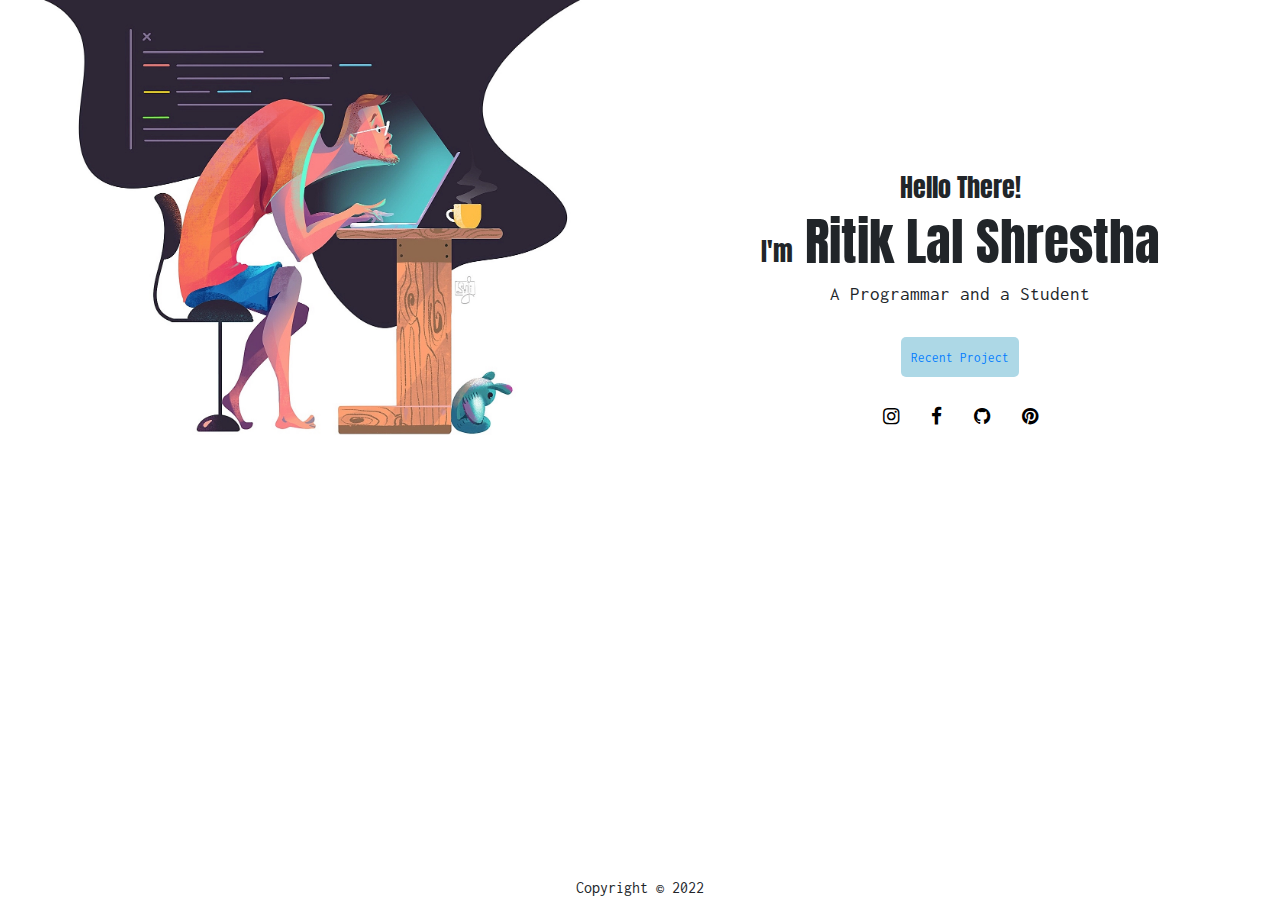
<file: index.html>
<!DOCTYPE html>
<html lang="en">
<head>
    <meta charset="UTF-8">
    <meta http-equiv="X-UA-Compatible" content="IE=edge">
    <meta name="viewport" content="width=device-width, initial-scale=1.0">
    <link rel ="stylesheet" href="/lib/style.css" type="text/css">
    <link href='https://css.gg/instagram.css' rel='stylesheet'>
    <link href='https://css.gg/facebook.css' rel='stylesheet'>
    <link rel="icon" href="/assets/icon.png">
    <link rel="stylesheet" href="https://cdnjs.cloudflare.com/ajax/libs/font-awesome/4.7.0/css/font-awesome.min.css">
    <link rel="stylesheet" href="https://cdn.jsdelivr.net/npm/bootstrap@4.3.1/dist/css/bootstrap.min.css" integrity="sha384-ggOyR0iXCbMQv3Xipma34MD+dH/1fQ784/j6cY/iJTQUOhcWr7x9JvoRxT2MZw1T" crossorigin="anonymous">
    <title>whyme-duh</title>
</head>
<body>
    
    <div class="container-fluid single-page">
        <div class="row d-flex  ">
            <div class="col-md-6 right-side">
                
                <img src="/assets/illustrator.png" width="100%" height="100%" alt="img"/> 
           </div>
            
            <div class="col-md-6 left-side">

                <h1>Hello There!</h1>
                <h1>I'm &nbsp;<span class="name">Ritik Lal Shrestha</span></h1>
                <p>A Programmar and a Student </p>
                <div class="btn-group d-flex">
                    <a class="button" href="/lib/projects.html">Recent Project</a>
                </div>
                <div class="contacts ">
                    <a href="https://www.instagram.com/ritikwithout_h/?hl=en">
                    <i class="fa fa-instagram"></i>
                    </a>
                    <a href="https://www.facebook.com/profile.php?id=100000837777916    ">
                        
                        <i class="fa fa-facebook" ></i>
                    </a>
                    <a href="https://github.com/whyme-duh">
                        
                        <i class="fa fa-github" ></i>
                    </a>
                    <a href="https://www.pinterest.com/ritikshrestha94/">
                        
                        <i class="fa fa-pinterest" ></i>
                    </a>
                </div>
                

            </div>
            
        </div>
    </div>
    <footer>
        <div class="content">
            Copyright &copy; 2022
        </div>
    </footer>

    <script src="https://code.jquery.com/jquery-3.3.1.slim.min.js" integrity="sha384-q8i/X+965DzO0rT7abK41JStQIAqVgRVzpbzo5smXKp4YfRvH+8abtTE1Pi6jizo" crossorigin="anonymous"></script>
    <script src="https://cdn.jsdelivr.net/npm/popper.js@1.14.7/dist/umd/popper.min.js" integrity="sha384-UO2eT0CpHqdSJQ6hJty5KVphtPhzWj9WO1clHTMGa3JDZwrnQq4sF86dIHNDz0W1" crossorigin="anonymous"></script>
    <script src="https://cdn.jsdelivr.net/npm/bootstrap@4.3.1/dist/js/bootstrap.min.js" integrity="sha384-JjSmVgyd0p3pXB1rRibZUAYoIIy6OrQ6VrjIEaFf/nJGzIxFDsf4x0xIM+B07jRM" crossorigin="anonymous"></script>
</body>
</html>
</file>
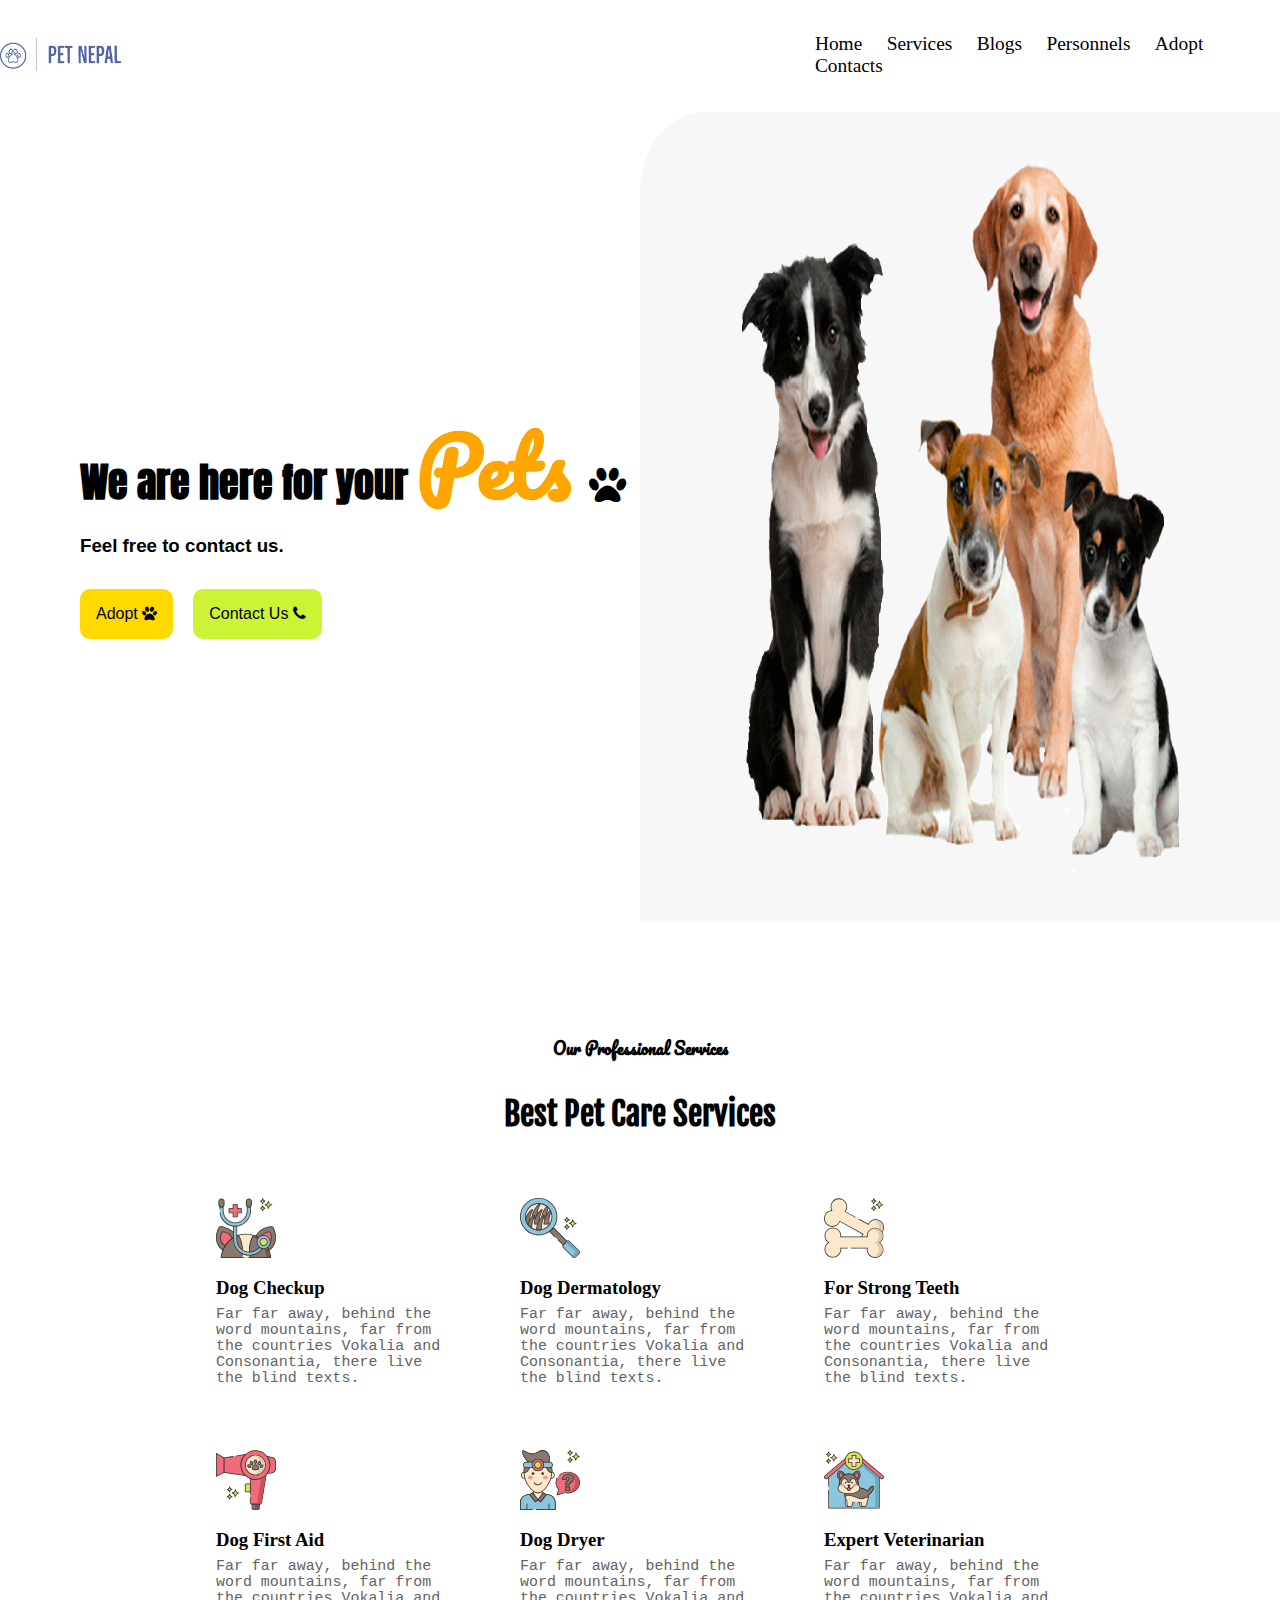
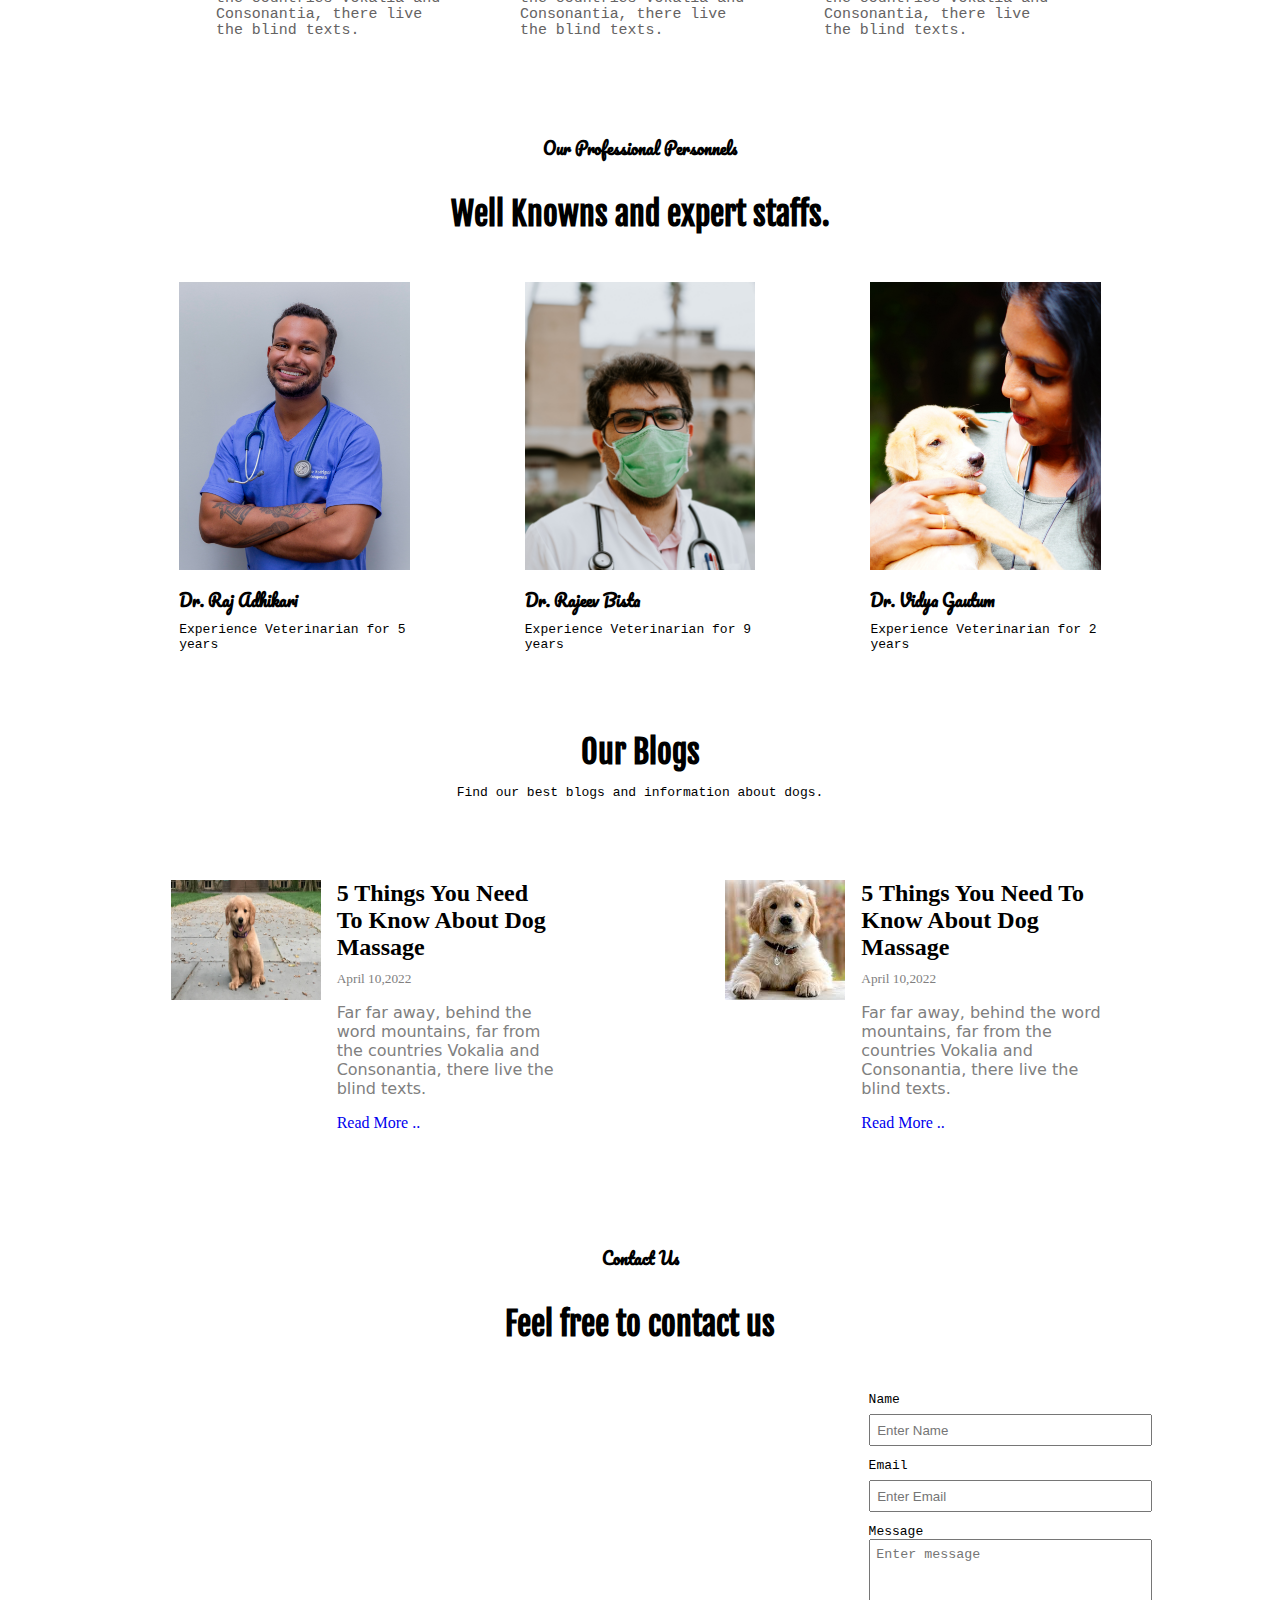
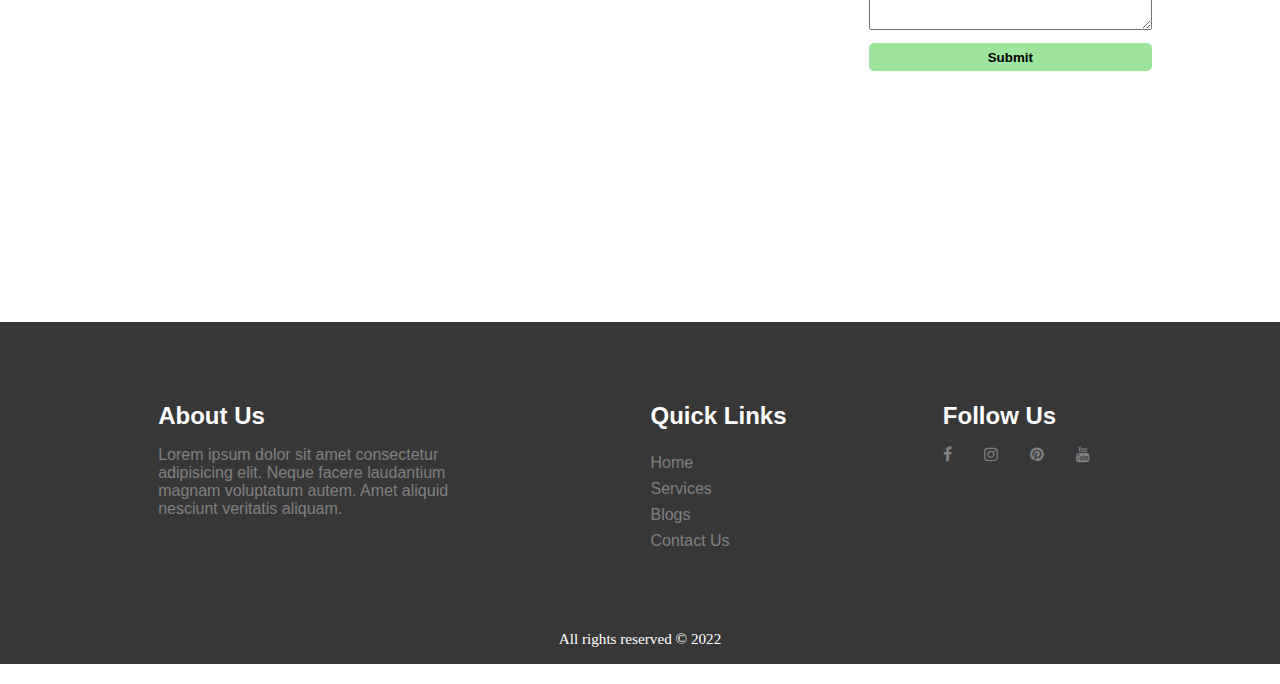
<file: project/animal website/index.html>
<html lang="en">
<head>
    <meta charset="UTF-8">
    <meta http-equiv="X-UA-Compatible" content="IE=edge">
    <meta name="viewport" content="width=device-width, initial-scale=1.0">
    <title>Animals Nepal</title>
    <link rel="stylesheet" href="/project/animal website/style.css">
    <link rel="stylesheet" href="https://cdnjs.cloudflare.com/ajax/libs/font-awesome/4.7.0/css/font-awesome.min.css">
</head>
<body>
    <header>
        <nav>
            <div class="brand-name">
                <img src="/project/animal website/images/logo.png" alt="">
            </div>
            <div class="navbar">
                <a href="#home">Home</a>
                <a href="#services">Services</a>
                <a href="#blogs">Blogs</a>
                <a href="#trainer">Personnels</a>
                <a href="#adopt">Adopt</a>
                <a href="#contact">Contacts</a>
            </div>
        </nav>
    </header>
    <main>
        <div class="container">
            <div class="left-side">
                <h1>We are here for your <span class="animals">Pets</span> &nbsp;<i class="fa fa-paw"></i></h1>
                <h3>Feel free to contact us.</h3>
                <div class="btn-groups">
                    <button id="btn-adopt">Adopt <i class="fa fa-paw"></i></button>
                    <button>Contact Us <i class="fa fa-phone"></i></button>
                </div>
            </div>
            <img src="/project/animal website/images/animals.png" alt="img">
        </div>
        <div class="services-part" id="services">
            <h4>Our Professional Services</h4>
            <h1>Best Pet Care Services</h1>
            <div class="services-list">
                <div class="services-content">
                    <img src="/project/animal website/images/dogger_checkup.svg" alt="">
                    <div class="services-content-detail">
                        <h3>Dog Checkup</h3>
                        <p>Far far away, behind the word mountains, far from the countries Vokalia and Consonantia, there live the blind texts.</p>
                    </div>
                </div>
                <div class="services-content">
                    <img src="/project/animal website/images/dogger_dermatology.svg" alt="">
                    <div class="services-content-detail">
                        <h3>Dog Dermatology</h3>
                        <p>Far far away, behind the word mountains, far from the countries Vokalia and Consonantia, there live the blind texts.</p>
                    </div>
                </div>
                <div class="services-content">
                    <img src="/project/animal website/images/dogger_bones.svg" alt="">
                    <div class="services-content-detail">
                        <h3>For Strong Teeth</h3>
                        <p>Far far away, behind the word mountains, far from the countries Vokalia and Consonantia, there live the blind texts.</p>
                    </div>
                </div>
                <div class="services-content">
                    <img src="/project/animal website/images/dogger_dryer.svg" alt="">
                    <div class="services-content-detail">
                        <h3>Dog First Aid</h3>
                        <p>Far far away, behind the word mountains, far from the countries Vokalia and Consonantia, there live the blind texts.</p>
                    </div>
                </div>
                <div class="services-content">
                    <img src="/project/animal website/images/dogger_veterinarian.svg" alt="">
                    <div class="services-content-detail">
                        <h3>Dog Dryer</h3>
                        <p>Far far away, behind the word mountains, far from the countries Vokalia and Consonantia, there live the blind texts.</p>
                    </div>
                </div>
                <div class="services-content">
                    <img src="/project/animal website/images/dogger_veterinary.svg" alt="">
                    <div class="services-content-detail">
                        <h3>Expert Veterinarian</h3>
                        <p>Far far away, behind the word mountains, far from the countries Vokalia and Consonantia, there live the blind texts.</p>
                    </div>
                </div>
            </div>
        </div>
        <div class="staffs" id="trainer">
            <h4>Our Professional Personnels</h4>
            <h1>Well Knowns and expert staffs.</h1>
            <div class="staffs-list">
                <div class="staff">
                    <img src="/project/animal website/images/doctor.jpg" alt="doctor">
                    <h4>Dr. Raj Adhikari</h4>
                    <p>Experience Veterinarian for 5 years</p>
                </div>
                <div class="staff">
                    <img src="/project/animal website/images/main.jpg" alt="doctor">
                    <h4>Dr. Rajeev Bista</h4>
                    <p>Experience Veterinarian for 9 years</p>
                </div>
                <div class="staff">
                    <img src="/project/animal website/images/nurse.jpg" alt="doctor">
                    <h4>Dr. Vidya Gautum</h4>
                    <p>Experience Veterinarian for 2 years</p>
                </div>
            </div>
        </div>
        <div class="blogs-part" id="blogs">
            <h1>Our Blogs</h4>
            <p>Find our best blogs and information about dogs.</p>
            <div class="blogs-list">
                <div class="blog">
                    <img src="/project/animal website/images/blogimage.jpg" alt="">
                    <div class="blog-detail">
                        <h2>5 Things You Need To Know About Dog Massage</h2>
                        <small>April 10,2022</small>
                        <p>Far far away, behind the word mountains, far from the countries Vokalia and Consonantia, there live the blind texts.</p>
                        <a href="#">Read More .. </a>
                    </div>
                </div>
                <div class="blog">
                    <img src="/project/animal website/images/blogimage2.jpg" alt="">
                    <div class="blog-detail">
                        <h2>5 Things You Need To Know About Dog Massage</h2>
                        <small>April 10,2022</small>
                        <p>Far far away, behind the word mountains, far from the countries Vokalia and Consonantia, there live the blind texts.</p>
                        <a href="#">Read More .. </a>
                    </div>
                </div>
            </div>
        </div>
        <div class="contact" id="contact">
            <h4>Contact Us</h4>
            <h1>Feel free to contact us</h1>
            <div class="contact-detail">
                <iframe src="https://www.google.com/maps/embed?pb=!1m18!1m12!1m3!1d3532.629452797697
                !2d85.3036925!3d27.69784529999999!2m3!1f0!2f0!3f0!3m2!1i1024!2i768!4f13.1!3m3!1m2!1
                s0x39eb1850a6d29c89%3A0xb627b3f600ffebd5!2sDogs%20Nepal%20Pet%20Shop!5e0!3m2!1sen!2s
                np!4v1668688529003!5m2!1sen!2snp" width="600" height="450" style="border:0;" 
                allowfullscreen="" loading="lazy" referrerpolicy="no-referrer-when-downgrade"></iframe>
                <div class="form">
                    <form action="#" method="GET">
                        <label for="name" id="name">Name</label> <br>
                        <input type="text" placeholder="Enter Name"> <br>
                        <label for="email" id="email">Email</label> <br>
                        <input type="email" placeholder="Enter Email"><br>
                        <label for="message" id="message">Message</label> <br>
                        <textarea name="message" id="message" rows="5" placeholder="Enter message"></textarea>
                        <input type="submit" name="submit" id="submit" value="Submit">
                    </form>
                </div>
            </div>
        </div>
    </main>
    <footer>
        <div class="footer">
            <div class="aboutus">
                <h2>About Us</h2>
                <p class="aboutus">Lorem ipsum dolor sit amet consectetur adipisicing elit. Neque facere laudantium magnam voluptatum autem. Amet aliquid nesciunt veritatis aliquam.</p>
            </div>
            <div class="quicklinks">
                <h2>Quick Links</h2>
                <ul>
                    <li><a href="">Home</a></li>
                    <li><a href="">Services</a></li>
                    <li><a href="">Blogs</a></li>
                    <li><a href="">Contact Us</a></li>
                </ul>
            </div>
    
            <div class="contactlinks">
                <h2>Follow Us</h2>
                <ul>
                    <li><a href="" class="fa fa-facebook"></a></li>
                    <li><a href="" class="fa fa-instagram"></a></li>
                    <li><a href="" class="fa fa-pinterest"></a></li>
                    <li><a href="" class="fa fa-youtube"></a></li>
                </ul>
            </div>
        </div>
        <p>All rights reserved &copy; 2022</p>
        
    </footer>
    
</body>
</html>
</file>
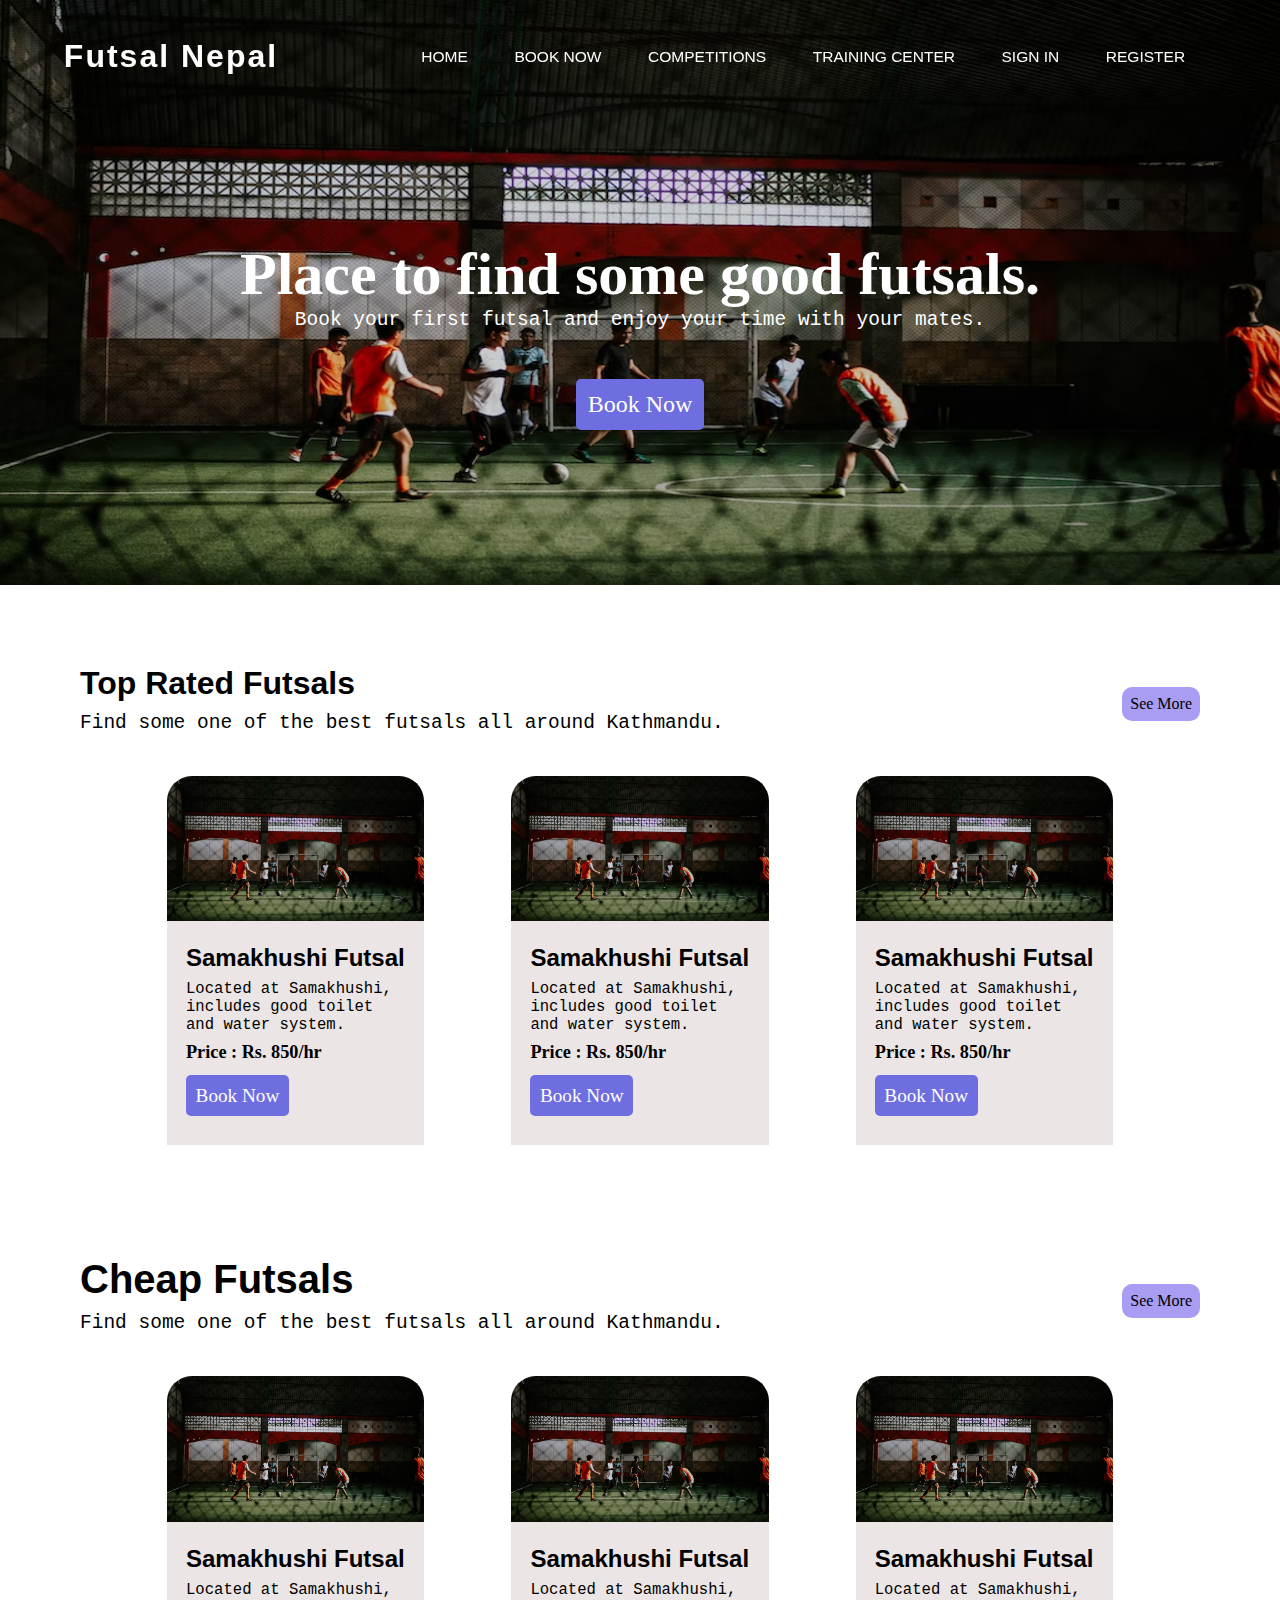
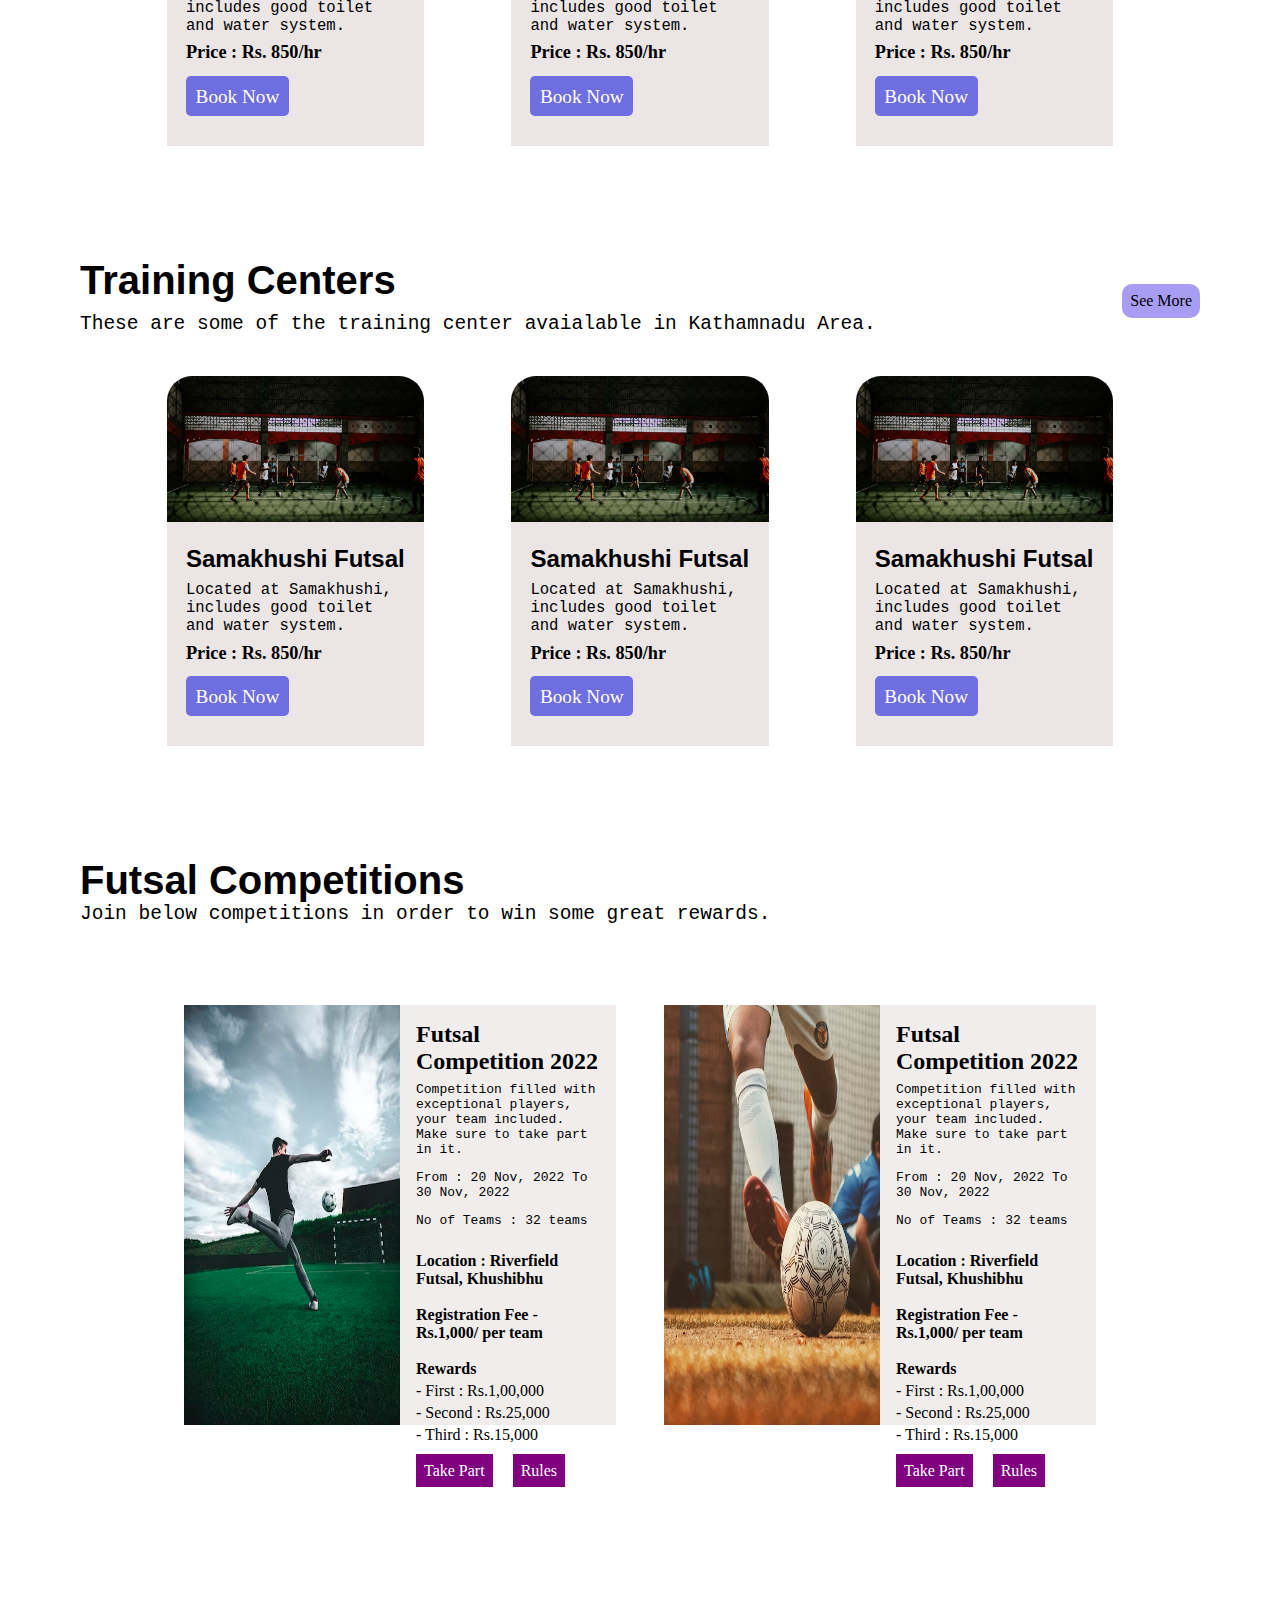
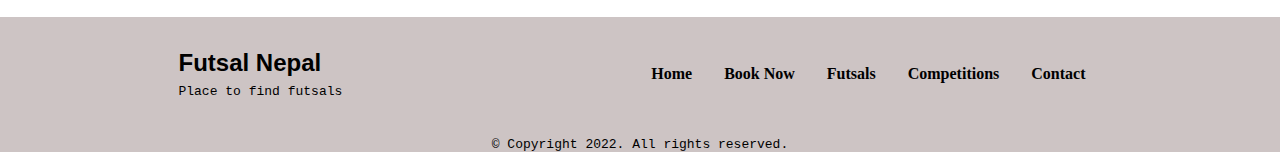
<file: project/futsal/index.html>
<!DOCTYPE html>
<html lang="en">
<head>
    <meta charset="UTF-8">
    <meta http-equiv="X-UA-Compatible" content="IE=edge">
    <meta name="viewport" content="width=device-width, initial-scale=1.0">
    <link href = "/project/futsal/style.css" rel="stylesheet">
    <title>Futsal Nepal</title>
</head>
<body>
    
    
   
    <header>
        <img src="/project/futsal/images/bg.jpg" alt="bg-img" class="bg-img">
        <div class="front-page-content">
            <nav class="nav-bar" id="navbar">
                <div class="brand-name">Futsal Nepal</div>
                <div class="right-side">
                    <a href="#"><button>Home</button></a>
                    <div class="dropdowns">
                        <button>Book Now</button>
                        <div class="dropdown">
                            <div class="dropdown-menu">
                                <button>Find Futsal</button>
                                <button>Pay now</button>
                            </div>   
                        </div>                 
                    </div>
                    <a href="#"><button>Competitions</button></a>
                    <a href="#"><button>Training Center</button></a>

                    <a href="#"><button>Sign In</button></a>
    
                    <a href="#"><button>Register</button></a>
                </div>

            </nav>
            <div class="detail">
                <h1>Place to find some good futsals.</h1>
                <p>Book your first futsal and enjoy your time with your mates. </p>
                <a href="#" class="btn-first">Book Now</a>
            </div>
        </div>
    </header>
    <main>
        <div class="rated-futsals">
            <div class="top-section">
                <div class="top-section-title">
                    <h1>Top Rated Futsals</h1>
                    <p>Find some one of the best futsals all around Kathmandu.</p>
                </div>
                <a href="#" class="see-more">See More</a>
            </div>
            <div class="rated-futsal-detail">
                <div class="card-futsal">
                    <img src="/project/futsal/images/bg.jpg" alt="" class="rated-futsal-img">
                    <div class="card-futsal-content">
                        <h1>Samakhushi Futsal</h1>
                        <p>Located at Samakhushi, includes good toilet and water system.</p>
                        <h3>Price : Rs. 850/hr</h3>
                        <br>
                        <a href="#" class="btn-first" id="card-futsal-btn">Book Now</a>
                        
                    </div>
                </div>
                <div class="card-futsal">
                    <img src="/project/futsal/images/bg.jpg" alt="" class="rated-futsal-img">
                    <div class="card-futsal-content">
                        <h1>Samakhushi Futsal</h1>
                        <p>Located at Samakhushi, includes good toilet and water system.</p>
                        <h3>Price : Rs. 850/hr</h3>
                        <br>
                        <a href="#" class="btn-first" id="card-futsal-btn">Book Now</a>
                        
                    </div>
                </div>
                <div class="card-futsal">
                    <img src="/project/futsal/images/bg.jpg" alt="" class="rated-futsal-img">
                    <div class="card-futsal-content">
                        <h1>Samakhushi Futsal</h1>
                        <p>Located at Samakhushi, includes good toilet and water system.</p>
                        <h3>Price : Rs. 850/hr</h3>
                        <br>
                        <a href="#" class="btn-first" id="card-futsal-btn">Book Now</a>
                        
                    </div>
                </div>
            </div>
        </div>

        <div class="cheap-futsal" id="book">
            <div class="top-section">
                <div class="top-section-title">
                    <h1>Cheap Futsals</h1>
                    <p>Find some one of the best futsals all around Kathmandu.</p>
                </div>
                <a href="#" class="see-more">See More</a>
            </div>
            <div class="rated-futsal-detail">
                <div class="card-futsal">
                    <img src="/project/futsal/images/bg.jpg" alt="" class="rated-futsal-img">
                    <div class="card-futsal-content">
                        <h1>Samakhushi Futsal</h1>
                        <p>Located at Samakhushi, includes good toilet and water system.</p>
                        <h3>Price : Rs. 850/hr</h3>
                        <br>
                        <a href="#" class="btn-first" id="card-futsal-btn">Book Now</a>
                        
                    </div>
                </div>
                <div class="card-futsal">
                    <img src="/project/futsal/images/bg.jpg" alt="" class="rated-futsal-img">
                    <div class="card-futsal-content">
                        <h1>Samakhushi Futsal</h1>
                        <p>Located at Samakhushi, includes good toilet and water system.</p>
                        <h3>Price : Rs. 850/hr</h3>
                        <br>
                        <a href="#" class="btn-first" id="card-futsal-btn">Book Now</a>
                        
                    </div>
                </div>
                <div class="card-futsal">
                    <img src="/project/futsal/images/bg.jpg" alt="" class="rated-futsal-img">
                    <div class="card-futsal-content">
                        <h1>Samakhushi Futsal</h1>
                        <p>Located at Samakhushi, includes good toilet and water system.</p>
                        <h3>Price : Rs. 850/hr</h3>
                        <br>
                        <a href="#" class="btn-first" id="card-futsal-btn">Book Now</a>
                        
                    </div>
                </div>
            </div>
        </div>
        <div class="cheap-futsal" id="book">
            <div class="top-section">
                <div class="top-section-title">
                    <h1>Training Centers</h1>
                    <p>These are some of the training center avaialable in Kathamnadu Area.</p>
                </div>
                <a href="#" class="see-more">See More</a>
            </div>
            <div class="rated-futsal-detail">
                <div class="card-futsal">
                    <img src="/project/futsal/images/bg.jpg" alt="" class="rated-futsal-img">
                    <div class="card-futsal-content">
                        <h1>Samakhushi Futsal</h1>
                        <p>Located at Samakhushi, includes good toilet and water system.</p>
                        <h3>Price : Rs. 850/hr</h3>
                        <br>
                        <a href="#" class="btn-first" id="card-futsal-btn">Book Now</a>
                        
                    </div>
                </div>
                <div class="card-futsal">
                    <img src="/project/futsal/images/bg.jpg" alt="" class="rated-futsal-img">
                    <div class="card-futsal-content">
                        <h1>Samakhushi Futsal</h1>
                        <p>Located at Samakhushi, includes good toilet and water system.</p>
                        <h3>Price : Rs. 850/hr</h3>
                        <br>
                        <a href="#" class="btn-first" id="card-futsal-btn">Book Now</a>
                        
                    </div>
                </div>
                <div class="card-futsal">
                    <img src="/project/futsal/images/bg.jpg" alt="" class="rated-futsal-img">
                    <div class="card-futsal-content">
                        <h1>Samakhushi Futsal</h1>
                        <p>Located at Samakhushi, includes good toilet and water system.</p>
                        <h3>Price : Rs. 850/hr</h3>
                        <br>
                        <a href="#" class="btn-first" id="card-futsal-btn">Book Now</a>
                        
                    </div>
                </div>
            </div>
        </div>

        <div class="competitions">
            <h1>Futsal Competitions</h1>
            <p>Join below competitions in order to win some great rewards.</p>
            <div class="card-list-events">
                <div class="card-events">
                    <img src="/project/futsal/images/futsal.jpg" alt="events" class="event-img">
                    <div class="evt-detail">
                        <div class="evt-detail-second">
                            <h2>Futsal Competition 2022</h2>
                        <p>Competition filled with exceptional players, your team included. Make sure to take part in it.</p>
                        <p>From : 20 Nov, 2022 To 30 Nov, 2022</p>
                        <p>No of Teams : 32 teams</p>
                        <br>

                        <h4>Location : Riverfield Futsal, Khushibhu</h4>
                        <br>
                        <H4>Registration Fee - Rs.1,000/ per team</H4>
                        <br>
                        <dl>
                            <dt><h4>Rewards</h4></dt>
                            <dd>- First : Rs.1,00,000</dd>
                            <dd>- Second : Rs.25,000</dd>
                            <dd>- Third : Rs.15,000</dd>
                        </dl>
                        </div>
                        <br>
                        <div class="btn-group">
                            <a href="#" class="take-part">Take Part</a>
                            <a href="#" class="take-part">Rules</a>
                        </div>
                    </div>
                </div>
                <div class="card-events">
                    <img src="/project/futsal/images/futsal1.jpg" alt="events" class="event-img">
                    <div class="evt-detail">
                        <div class="evt-detail-second">
                            <h2>Futsal Competition 2022</h2>
                        <p>Competition filled with exceptional players, your team included. Make sure to take part in it.</p>
                        <p>From : 20 Nov, 2022 To 30 Nov, 2022</p>
                        <p>No of Teams : 32 teams</p>
                        <br>

                        <h4>Location : Riverfield Futsal, Khushibhu</h4>
                        <br>
                        <H4>Registration Fee - Rs.1,000/ per team</H4>
                        <br>
                        <dl>
                            <dt><h4>Rewards</h4></dt>
                            <dd>- First : Rs.1,00,000</dd>
                            <dd>- Second : Rs.25,000</dd>
                            <dd>- Third : Rs.15,000</dd>
                        </dl>
                        </div>
                        <br>
                        <div class="btn-group">
                            <a href="#" class="take-part">Take Part</a>
                            <a href="#" class="take-part">Rules</a>
                        </div>
                    </div>
                </div>
            </div>
        </div>
    </main>
    <footer>
        <div class="footer-content">
            <div class="left-side">
                <h1>Futsal Nepal</h1>
                <p>Place to find futsals</p>
            </div>
            <div class="right-side">
                <ul class="footer-nav">
                    <li><a href="#">Home</a></li>
                    <li><a href="#">Book Now</a></li>
                    <li><a href="#">Futsals</a></li>
                    <li><a href="#">Competitions</a></li>
                    <li><a href="#">Contact</a></li>
                </ul>
            </div>
        </div>
        <p>&copy; Copyright 2022. All rights reserved.</p>
    </footer>
    <script src="/project/futsal/index.js"></script>

</body>

</html>
</file>
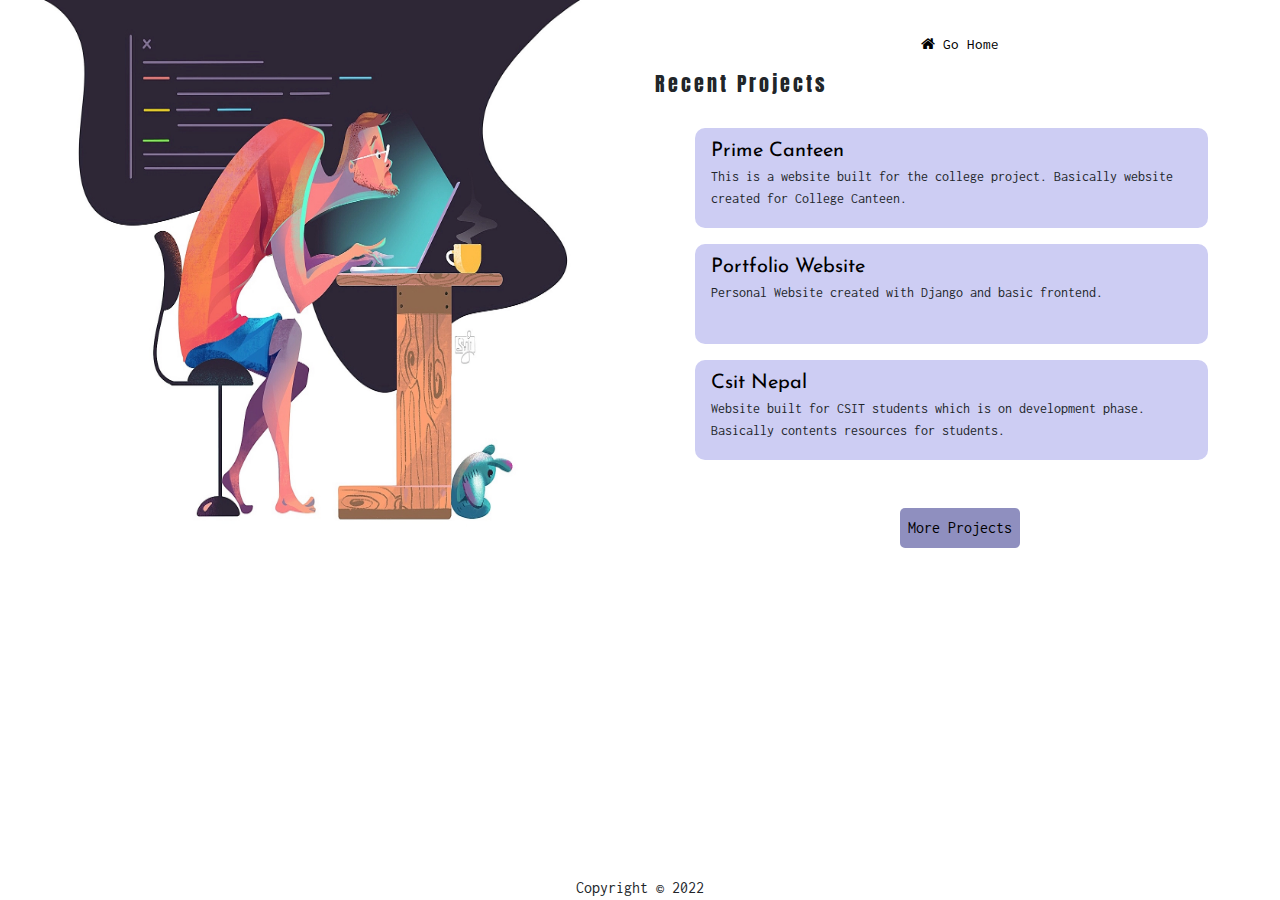
<file: lib/projects.html>
<!DOCTYPE html>
<html lang="en">
<head>
    <meta charset="UTF-8">
    <meta http-equiv="X-UA-Compatible" content="IE=edge">
    <meta name="viewport" content="width=device-width, initial-scale=1.0">
    <link rel ="stylesheet" href="/lib/style.css" type="text/css">
    <link href='https://css.gg/instagram.css' rel='stylesheet'>
    <link href='https://css.gg/facebook.css' rel='stylesheet'>
    <link rel="icon" href="/assets/icon.png">
    <link rel="stylesheet" href="https://cdnjs.cloudflare.com/ajax/libs/font-awesome/4.7.0/css/font-awesome.min.css">
    <link rel="stylesheet" href="https://cdn.jsdelivr.net/npm/bootstrap@4.3.1/dist/css/bootstrap.min.css" integrity="sha384-ggOyR0iXCbMQv3Xipma34MD+dH/1fQ784/j6cY/iJTQUOhcWr7x9JvoRxT2MZw1T" crossorigin="anonymous">
    <title>Recent Projects</title>
</head>
<body>
    
    <div class="container-fluid single-page">
        <div class="row d-flex  ">
            <div class="col-md-6 right-side">
                
                <img src="/assets/illustrator.png" width="100%" height="100%" alt="img"/> 
           </div>
            
            <div class="col-md-6 project-content">

                <a href="/index.html" class="back-to-home-nav"><i class="fa fa-home"><small>Go Home</small></i></a>
                <div class="projects">
                    <h5>Recent Projects</h5>
                    <ul>
                        <li id="first">
                            <a href="/project/prime canteen/index.html" class="project-title">Prime Canteen</a>
                            <p class="desc">This is a website built for the college project. Basically website created for College Canteen.</p>
                        </li>
                        <li id="second">
                            <a href="https://shrestharitik.pythonanywhere.com">Portfolio Website</a>
                            <p class="desc">Personal Website created with Django and basic frontend.</p>
                        </li>
                        <li id="third">
                            <a href="https://studynotesnepal.herokuapp.com/">Csit Nepal</a>
                            <p class="desc">Website built for CSIT students which is on development phase. Basically contents resources for students.</p>
                        </li>
                        
                        
                    </ul>
                </div>
                <a href="/lib/projects1.html" class="btn-more">More Projects</a>
                

            </div>
            
        </div>
    </div>
    <footer>
        <div class="content">
            Copyright &copy; 2022
        </div>
    </footer>

    <script src="https://code.jquery.com/jquery-3.3.1.slim.min.js" integrity="sha384-q8i/X+965DzO0rT7abK41JStQIAqVgRVzpbzo5smXKp4YfRvH+8abtTE1Pi6jizo" crossorigin="anonymous"></script>
    <script src="https://cdn.jsdelivr.net/npm/popper.js@1.14.7/dist/umd/popper.min.js" integrity="sha384-UO2eT0CpHqdSJQ6hJty5KVphtPhzWj9WO1clHTMGa3JDZwrnQq4sF86dIHNDz0W1" crossorigin="anonymous"></script>
    <script src="https://cdn.jsdelivr.net/npm/bootstrap@4.3.1/dist/js/bootstrap.min.js" integrity="sha384-JjSmVgyd0p3pXB1rRibZUAYoIIy6OrQ6VrjIEaFf/nJGzIxFDsf4x0xIM+B07jRM" crossorigin="anonymous"></script>
</body>
</html>
</file>
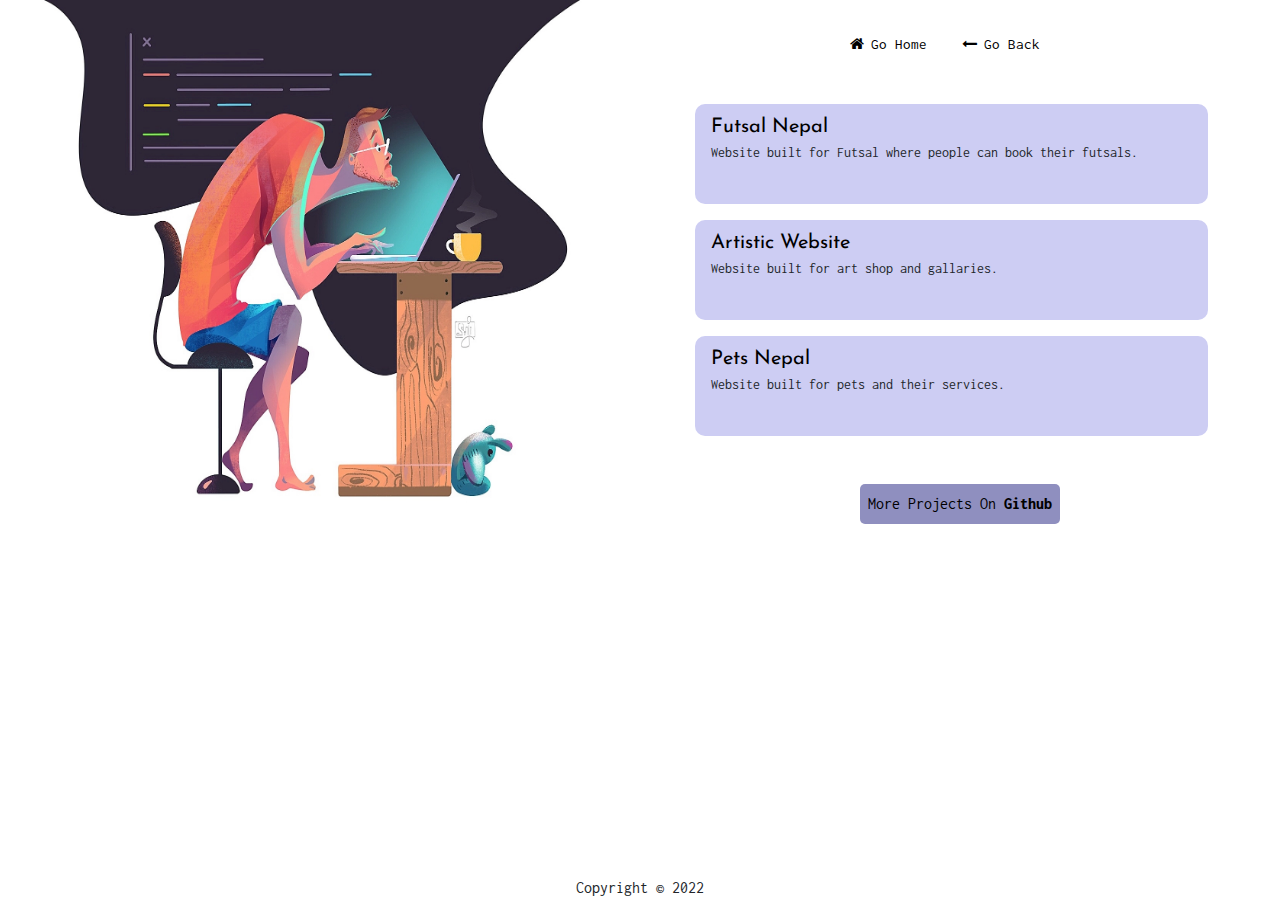
<file: lib/projects1.html>
<!DOCTYPE html>
<html lang="en">
<head>
    <meta charset="UTF-8">
    <meta http-equiv="X-UA-Compatible" content="IE=edge">
    <meta name="viewport" content="width=device-width, initial-scale=1.0">
    <link rel ="stylesheet" href="/lib/style.css" type="text/css">
    <link href='https://css.gg/instagram.css' rel='stylesheet'>
    <link href='https://css.gg/facebook.css' rel='stylesheet'>
    <link rel="icon" href="/assets/icon.png">
    <link rel="stylesheet" href="https://cdnjs.cloudflare.com/ajax/libs/font-awesome/4.7.0/css/font-awesome.min.css">
    <link rel="stylesheet" href="https://cdn.jsdelivr.net/npm/bootstrap@4.3.1/dist/css/bootstrap.min.css" integrity="sha384-ggOyR0iXCbMQv3Xipma34MD+dH/1fQ784/j6cY/iJTQUOhcWr7x9JvoRxT2MZw1T" crossorigin="anonymous">
    <title>Recent Projects</title>
</head>
<body>
    
    <div class="container-fluid single-page">
        <div class="row d-flex  ">
            <div class="col-md-6 right-side">
                <img src="/assets/illustrator.png" width="100%" height="100%" alt="img"/> 
           </div>
            <div class="col-md-6 project-content">
                <div class="back-icons">
                    <a href="/index.html" class="back-to-home-nav"><i class="fa fa-home"><small>Go Home</small></i></a>
                    <a href="/lib/projects.html" class="back-to-home-nav"><i class="fa fa-long-arrow-left"><small>Go Back</small></i></a>
                </div>
                <div class="projects">
                    <ul>
                        <li id="first">
                            <a href="/project/futsal/index.html">Futsal Nepal</a>
                            <p class="desc">Website built for Futsal where people can book their futsals.</p>
                        </li>
                        <li id="second">
                            <a href="/project/art website/index.html">Artistic Website</a>
                            <p class="desc">Website built for art shop and gallaries.</p>
                        </li>
                         <li id="third">
                            <a href="/project/animal website/index.html">Pets Nepal</a>
                            <p class="desc">Website built for pets and their services.</p>
                        </li>
                    </ul>
                </div>
                <a href="https://github.com/whyme-duh?tab=repositories" class="btn-more">More Projects On <span style="font-weight: 800;">Github</span> </a>
            </div>
        </div>
    </div>
    <footer>
        <div class="content">
            Copyright &copy; 2022
        </div>
    </footer>

    <script src="https://code.jquery.com/jquery-3.3.1.slim.min.js" integrity="sha384-q8i/X+965DzO0rT7abK41JStQIAqVgRVzpbzo5smXKp4YfRvH+8abtTE1Pi6jizo" crossorigin="anonymous"></script>
    <script src="https://cdn.jsdelivr.net/npm/popper.js@1.14.7/dist/umd/popper.min.js" integrity="sha384-UO2eT0CpHqdSJQ6hJty5KVphtPhzWj9WO1clHTMGa3JDZwrnQq4sF86dIHNDz0W1" crossorigin="anonymous"></script>
    <script src="https://cdn.jsdelivr.net/npm/bootstrap@4.3.1/dist/js/bootstrap.min.js" integrity="sha384-JjSmVgyd0p3pXB1rRibZUAYoIIy6OrQ6VrjIEaFf/nJGzIxFDsf4x0xIM+B07jRM" crossorigin="anonymous"></script>
</body>
</html>
</file>
<file: lib/style.css>
@import url('https://fonts.googleapis.com/css2?family=Anton&family=Oswald:wght@700&display=swap');
@import url('https://fonts.googleapis.com/css2?family=Inconsolata:wght@500&display=swap');
@import url('https://fonts.googleapis.com/css2?family=Josefin+Sans&display=swap');

:root {
    --name-font: 'Anton', sans-serif;
    --para-font: 'Inconsolata', monospace;
    --title-font:'Josefin Sans', sans-serif;
}
.title{
    font-family: monospace;
    font-weight: 900;
    padding: 1em;
}

.right-side{
    display: flex;
    justify-content: center;
    align-items: center;
}
.right-side img{
    height: 100%;
}
.left-side{
    margin-top: 10em;
    display: flex;
    align-items: center;
    justify-content: center;
    flex-direction:column;
}

.left-side h1{
    font-size: 2vw;
    font-family: var(--name-font);
}
.name{
    font-size:4vw;
    padding-top: 0.5em;
}

.left-side p{
    font-size: 1.5vw;
    font-family: var(--para-font);
}
.logo{
    position: absolute;
    top: 0;
    left: 0;
    padding-left: 1em;
    padding-top: 1em;
}
.contacts{
    display: flex;
}
.contacts a{
    text-decoration: none;
    color: black;
    padding: 1em;
}
a .fa{
    font-size: 1.5vw;
}
.button{
    padding: 0.8em;
    margin: 1em;
    border-radius: 5px;
    font-family: var(--para-font);
    font-size: 1vw;
    background-color: lightblue;
}
.button:hover{
    text-decoration: none;

    cursor: pointer;
    background-color: rgb(118, 196, 222);
}
footer{
    position: absolute;
    font-family: var(--para-font);
    width: 100%;
    bottom: 0;
}
.content{
    display: flex;
    align-items: center;
    
    justify-content: center;
}
/* project part */

@keyframes card-animation {
    0%{
        opacity: 0;
    }
    100%{
        opacity: 100%;
    }
    
}

.project-content{
    margin-top: 2em;
    display: flex;
    flex-direction:column;
    justify-content: center;
    align-items: center;
}
.project-content a{
    text-decoration: none;
    color: black;
}
.project-content .fa{
    font-size: 15px;
    text-align: left;
}
.back-to-home-nav{
    animation: card-animation 1s ease-in;

}
.project-content small{
    text-align: center;
    font-size: 1em;
    font-family: var(--para-font);
    padding-left: 0.5em;
}
.projects{
    width: 100%;
    margin-top: 1em;
}
.back-icons .fa{
    margin-right: 2em;
}
.projects h5{
    letter-spacing: 3px;
    animation:card-animation 2.5s ;

    font-family: var(--name-font);
}
.projects ul{
    margin-top: 2em;
    list-style: none;
    text-decoration: none;

}
#first{
    animation: card-animation 2.5s ;

}
#second{
    animation: card-animation 3s ;

}
#third{
    animation: card-animation 3.5s ;

}
.projects li{
    height: 100px;
    border-radius: 10px;
    margin-top: 1em;
    padding: 0.5em 1em 0.25em 1em;
    width: 90%;
    background-color: rgb(205, 205, 243);

}
.projects li a:link{
    text-decoration: none;
    font-size: 1.25em;
    font-family:var(--title-font);
}
.desc{
    font-family:var(--para-font);
    font-size:0.9em;
}

.projects li:hover{
    cursor: pointer;
    background-color: rgb(188, 188, 239);

}
.btn-more{
    margin-top: 2em;
    animation: 4;
    text-align: center;
    align-items: center;
    background-color: rgb(143, 143, 191);
    font-size: 1em;
    font-family: var(--para-font);
    padding: 0.5em;
    border-radius:5px;

}
.btn-more:link{
    animation: card-animation 4.5s ;

    text-decoration: none;
}
.btn-more:hover{
    background-color: rgb(188, 188, 239);

}


@media only screen and (max-width:780px) {
    .left-side{
        margin-top: 1em;
    }
    .left-side h1{
        font-size: 4vw;
    }
    .name{
        font-size: 7vw;
    }
    .left-side p{
        font-size: 4vw;
    }
    .button{
        
        font-size: 3vw;
    }
    a .fa{
        font-size: 4vw;
    }
    
}

@media only screen and (max-width:480px) {
    
    .left-side h1{
        font-size: 8vw;
    }
    .name{
        font-size: 10vw;
    }
    .left-side p{
        font-size: 6vw;
    }
    .button{
        
        font-size: 5vw;
    }
    a .fa{
        font-size: 6vw;
    }
    .projects ul{
        margin-top: 2em;
        padding: 0;
    }
    .projects li{
        width: 100%;
        height: auto;
    }
    
    .projects h5{
        text-align: center;
        font-size: 1em;
    }
    .projects ul{
        font-size: 0.7em;
    }
    .btn-more{
        font-size: 0.7em;
    }
    
}
@media only screen and (max-width:380px) {
    
    .left-side h1{
        font-size: 0.8em;
    }
    .name{
        font-size: 1.5em;
    }
    .left-side p{
        text-align: center;
        font-size: 0.5em;
    }
    .button{
        
        font-size: 0.5em;
    }
    a .fa{
        font-size: 0.5em;
        padding: 0;
    }
    .content{
        font-size: 0.5em;
    }
    
}
@media only screen and (max-width:185px) {
    
    .left-side h1{
        font-size: 0.65em;
    }
    .name{
        font-size: clamp(1.2em,2vh,1.35em);
    }
    .left-side p{
        text-align: center;
        font-size: 0.5em;
    }
    .button{
        
        font-size: 0.35em;
    }
    a .fa{
        font-size: 0.5em;
        padding: 0;
    }
    .content{
        font-size: 0.5em;
    }
    .projects ul{
        margin-top: 2em;
        padding: 0;
        font-size: 0.5em;

    }
    
    .projects li{
        width: 100%;
        height: auto;
    }
    .project-title {
        font-size: 0em;
    }
    
    .projects h5{
        text-align: center;
        font-size: 0.8em;
    }
    .btn-more{
        font-size: 0.5em;

    }
    
}
</file>
<file: project/animal website/style.css>
@import url('https://fonts.googleapis.com/css2?family=Abel&family=Pacifico&display=swap');
@import url('https://fonts.googleapis.com/css2?family=Abel&family=Fjalla+One&family=Pacifico&display=swap');
@import url('https://fonts.googleapis.com/css2?family=Abel&family=Fjalla+One&family=Oswald&family=Pacifico&display=swap');
@import url('https://fonts.googleapis.com/css2?family=Anton&display=swap');

:root{
    --h4-header:'Pacifico', cursive;
    --h1-header:'Fjalla One', sans-serif;
    --front-page-font:'Oswald', sans-serif;
    --span-family:'Anton', sans-serif;
}


*{
    margin: 0;
}
html{
    scroll-behavior: smooth;
}

header{
    position: fixed;
    width: 100%;
    background-color: white;
    padding: 2em 0 2em 0;
}
main{
    padding-top: 7em;
}
nav{
    display: flex;
    font-family:Cambria, Cochin, Georgia, Times, 'Times New Roman', serif;
    font-size: 1.25em;
    align-items: center;
    justify-content: space-around;
}

a{
    text-decoration: none;
}

.navbar a{
    color: black;
    font-size: 0.97em;
    padding: 0.5em;
}
.navbar a:hover{
    border-bottom: 2px solid rgb(185, 185, 236);
}

.brand-name img{
    width: 15%;    
}

button{
    cursor: pointer;
}

.btn-groups img{
    width: 10%;
}
/*  main container */

.container{
    margin: 0;
    display: flex;
    justify-content: space-between;
}
.container img{
    border-top-left-radius: 10%;
    height: 90vh;
    width: 50%;
}

.left-side{
    display: flex;
    justify-content: center;
    align-items: left;
    flex-direction: column;
    padding-left: 5em;
}
.left-side h1{
    font-family: var(--span-family);
    font-size: 2.5em;
}
.left-side h3{
    font-family: 'Trebuchet MS', 'Lucida Sans Unicode', 'Lucida Grande', 'Lucida Sans', Arial, sans-serif;
}
.animals{
    font-size: 2em;
    color: orange;
    font-family: var(--h4-header);
}
.btn-groups {
    margin-top: 2em;
}
.btn-groups button{
    background-color:rgb(205, 243, 55);
    border: none;
    padding: 1em;
    font-size: 1em;
    border-radius: 10px;
}
.btn-groups button:hover{
    opacity: 0.8;
}

#btn-adopt{
    margin-right: 1em;
    background-color: rgb(255, 217, 0);
}

/* --------- Services--------------- */
.services-part,.blogs-part{
    display: flex;
    justify-content: center;
    align-items: center;
    flex-direction:column;
    margin-top: 5em;
}


.services-part h4,
.blogs-part h4, 
.staffs h4,
.contact h4{
    padding: 2em;
    font-family: var(--h4-header);
}

.services-part h1,
.blogs-part h1, 
.staffs h1,
.contact h1{
    font-family: var(--h1-header);
}
.services-list{
    display: flex;
    margin: 0 10em 0 10em;
    flex-wrap: wrap;
    padding-top: 2em;
    justify-content: center;
    align-items: center;

}
.services-content{
    padding-top: 3em;
    cursor: pointer;
    width: 25%;
}
.services-content:hover{
    border-radius: 20px;
    background-color: rgba(229, 222, 222, 0.167);
}
.services-content img{
    width: 25%;
    height: 25%;
}

.services-content{
    padding: 1em;
    margin: 1em;
}
.services-content-detail h3{
    padding-top: 1em;
}
.services-content-detail p{
    padding-top: 0.5em;
    color: rgb(101, 99, 99);
    font-family: monospace;
    font-size: 1.15em;
}
/* ------------ staffss------ */

.staffs{
    margin-top: 2em;
    display: flex;
    justify-content: center;
    align-items: center;
    flex-direction: column;
}

.staffs-list{
    display: flex;
    margin-top: 3em;
    width: 90%;
    justify-content: space-evenly;
    align-items: center;
}

.staff{
    width: 20%;
}
.staff img{
    width: 100%;
}
.staff h4{
    padding: 0;
    padding: 1em 0 0.5em 0;
}
.staff:hover{
    opacity: 0.95;
    z-index: -1;
}
.staff p{
    font-family: monospace;
}
/* -------- blogs parts------- */
.blogs-part{
    padding-bottom: 2em;
}
.blogs-part p{
    font-family: monospace;
    padding-top: 1em;
}

.blog{
    width: 30%;
    display: flex;
    height: max-content;

}
.blog img{
    width: 150px;
    height:120px
    
}
.blogs-list{
    margin-top: 5em;
    display: flex;
    justify-content: space-evenly;
    align-items: center;
}
.blog-detail{
    padding-left: 1em;
}
.blog-detail a{
    text-align: none;
    padding-top: 2em;
    margin-top: 1em;
}
.blog-detail p{
    padding-bottom: 1em;
    font-family: system-ui, -apple-system, BlinkMacSystemFont, 'Segoe UI', Roboto, Oxygen, Ubuntu, Cantarell, 'Open Sans', 'Helvetica Neue', sans-serif;
    color: grey;
}
.blog-detail h2{
    padding-bottom: 10px;
}
.blog-detail small{
    color: rgb(129, 127, 127);
}

/* ---------contact us----------- */

.contact{
    margin-top: 3em;
    display: flex;
    justify-content: center;
    align-items: center;
    flex-direction: column;
}


.contact-detail{
    margin-top: 3em;
    width: 80%;
    display: flex;
    justify-content: space-between;
}
iframe{
    width: 100%;
    margin-right: 2em;
}
.form{
    width:40%;
}

input{
    width: 100%;
    padding:0.5em;
    margin-top: 0.5em;
    margin-bottom: 0.9em;
}

label{
    font-family: monospace;
}
textarea{
    padding: 0.5em;
    width:100%;
}
input[type=submit]{
    text-align: center;
    width: 100%;
    margin-top: 1em;
    border: none;
    cursor: pointer;
    font-weight: 600;
    border-radius: 5px;
    background-color: rgb(157, 228, 157);
}

/* ----------footer-------- */
footer{
    margin-top: 5em;
    background-color: rgb(55, 55, 55);

}
.footer{
    color: white;
    padding: 5em;
    display: flex;
    font-family: 'Segoe UI', Tahoma, Geneva, Verdana, sans-serif;
    justify-content: space-around;
}
footer p{
    color: white;
    text-align: center;
    font-size: 0.95em;
    padding-bottom: 1em;
}
.aboutus{
    width: 30%;
}
.aboutus p{
    text-align: left;
    padding-top:1em ;
    width: 100%;
    font-size: 1em;
    color: grey;

}
ul{
    padding: 0;
    padding-top: 1em;
    list-style:none;
}
.quicklinks li{
    padding-top: 0.5em;
}
a{
    text-decoration: none;
}

.contactlinks ul{
    display: flex;
}
.contactlinks li{
    margin-right: 2em;
}

.footer a{
    color: grey;
}
</file>
<file: project/futsal/style.css>
*{
    margin: 0;
    padding: 0;
}
html{
    scroll-behavior: smooth;
}
p{
    font-family: monospace;

}
:root{
    --secondary-title-size:2.5em;
    --secondary-para-size:1.5em;
    --font-family: Impact, Haettenschweiler, 'Arial Narrow Bold', sans-serif;
    --sec-title: 'Franklin Gothic Medium', 'Arial Narrow', Arial, sans-serif;
}

h3{
    font-size: 0.95em;
}
header{
    height: 65vh;
}
.bg-img{
    position: absolute;
    width: 100%;
    height: 65vh;
}
.front-page-content{
    position: relative;

}
#nav-bar{
    background: transparent;
}
button{
    border: none;
    margin-right: 1em;
    padding: 1em;
    cursor: pointer;
    background-color: transparent;
    color: white;
    font-size: 0.97em;
    text-transform:uppercase;
}
 
.container{
    display: flex;
    justify-content: center;
    align-items: center;
    width: 50%;
}
.arrow{
    height: 500px;

    border: 1px solid black;
}
.images{
    width: 100%;
}
.dropdowns{
    position: relative;
}

.dropdown{
    position: absolute;

}
.dropdown-menu{
    display: flex;
    visibility: hidden;
    flex-direction: column;
  
} 
.dropdowns:hover .dropdown-menu{
    visibility: visible;
}

.dropdown-menu > button{
    background-color: black;
}

.nav-bar{
    background: transparent;
    position: fixed;
    background-color: transparent;
    color: white;
    display: flex;
    padding: 2em 0 2em 0;
    width: 100%;
    justify-content: space-around;
    align-items: center;
}
.right-side{
    display: flex;
}
.dropdown-menu{
    position: relative;
}
.dropdown{
    position: absolute;
}
.nav-bar-color{
    background-color: black;
}

.right-side button:hover{
    color: green;
}

.brand-name{
    font-size: 2em;
    font-weight: 900;
    font-family: var(--font-family);
    letter-spacing: 2px;
    cursor: pointer;
}

.navigation{
    list-style: none;
    display: flex;
    justify-content: center;
}
.navigation li a{
    text-decoration: none;
    color: white;
    padding: 1em;
    font-size: 1.25em;
    font-family: sans-serif;
    font-weight: 700;
}

.detail{
    display: flex;
    flex-direction: column;
    justify-content: center;
    align-items: center;
    font-size: 1.5em;
    color: white;
}
.detail h1{
    margin-top: 4em;
    font-size: var(--secondary-title-size);
}

.btn-first{
    padding:0.5em;
    margin-top: 2em;
    background-color: rgb(110, 110, 224);
    text-decoration: none;
    color:white;
    border-radius: 5px;
}

/* top rated futsal parts */

.rated-futsals, .cheap-futsal, .competitions{
    margin: 5em;
    padding-bottom: 2em;
    color: black;
}
.rated-futsals h1{
    font-size: var(-secondary-title-size);
    font-family: var(--sec-title);

}
.rated-futsals p{
    font-size: var(--secondary-para-size);
    padding: 0.5em 0 0.5em 0;

}
.top-section{
    display: flex;
    justify-content: space-between;
}

.top-section a{
    height: fit-content;
    padding: 0.5em;
    border-radius: 10px;
    text-decoration: none;
    align-self: center;
    color: black;
    background-color: rgb(169, 156, 243);
}

.rated-futsal-detail{
    display: flex;
    flex-wrap: wrap;
    justify-content: space-evenly;

}
.card-futsal{
    margin-top: 2em;
    width: 23%;
    height: fit-content;
    background-color: rgb(235, 229, 229);
    border-top-left-radius: 25px;
    border-top-right-radius: 25px;

}
.rated-futsal-img{
    width: 100%;
    border-top-left-radius: 25px;
    border-top-right-radius: 25px;


}

/* cheap futsal field */
.cheap-futsal h1{
    font-size:var(--secondary-title-size);
    font-family:var(--sec-title);

}
.cheap-futsal p{
    font-size: var(--secondary-para-size);
    padding: 0.5em 0 0.5em 0;

}

.card-futsal-content{
    padding: 1em;
    padding-bottom: 2em;
    font-size: 1.2em;
}
.card-futsal-content h1{
    font-size: 1.25em;
}
.card-futsal-content p{
    padding: 0.5em 0 0.5em 0;
    font-size: 1em;

}
/* competition part */

.competitions h1{
    font-family: var(--sec-title);
    font-size:var(--secondary-title-size);
} 
.competitions p{
    font-size: var(--secondary-para-size);
}

.card-list-events{
    display: flex;
    padding: 5em;
    justify-content: space-around;
}
.card-events{
    display: flex;
    width: 45%;
    height: 420px;
    background-color: rgb(241, 237, 237);
}
.event-img{
    width: 50%;
}
.evt-detail{
    display: flex;
    flex-direction: column;
    justify-content: space-around;
    padding: 1em
}
.evt-detail p{
    padding: 0.5em 0 0.5em 0;
    font-size: 1em;
}
dd{
    font-weight: 500;
    padding-top:0.25em ;
}

.btn-group a{
    padding: 0.5em;
    background-color: purple;
    text-decoration: none;
    margin-right: 1em;
    color: white;
}

/* footer */

footer{
    background-color: rgb(205, 196, 196);
}
.footer-content{
    display: flex;
    justify-content: space-around;
    align-items: center;
    padding: 2em;
}

.footer-content h1{
    font-family: Arial, Helvetica, sans-serif;
    font-size: 1.5em;
}

.footer-nav{
    display: flex;
    list-style: none;
}
.footer-nav a{
    text-decoration: none;
    padding: 1em;
    color: black;
    font-weight: 600;
}
.left-side{
    text-align: left ;
}
footer p{
    text-align: center;
    padding-top: 0.5em;
}
</file>
